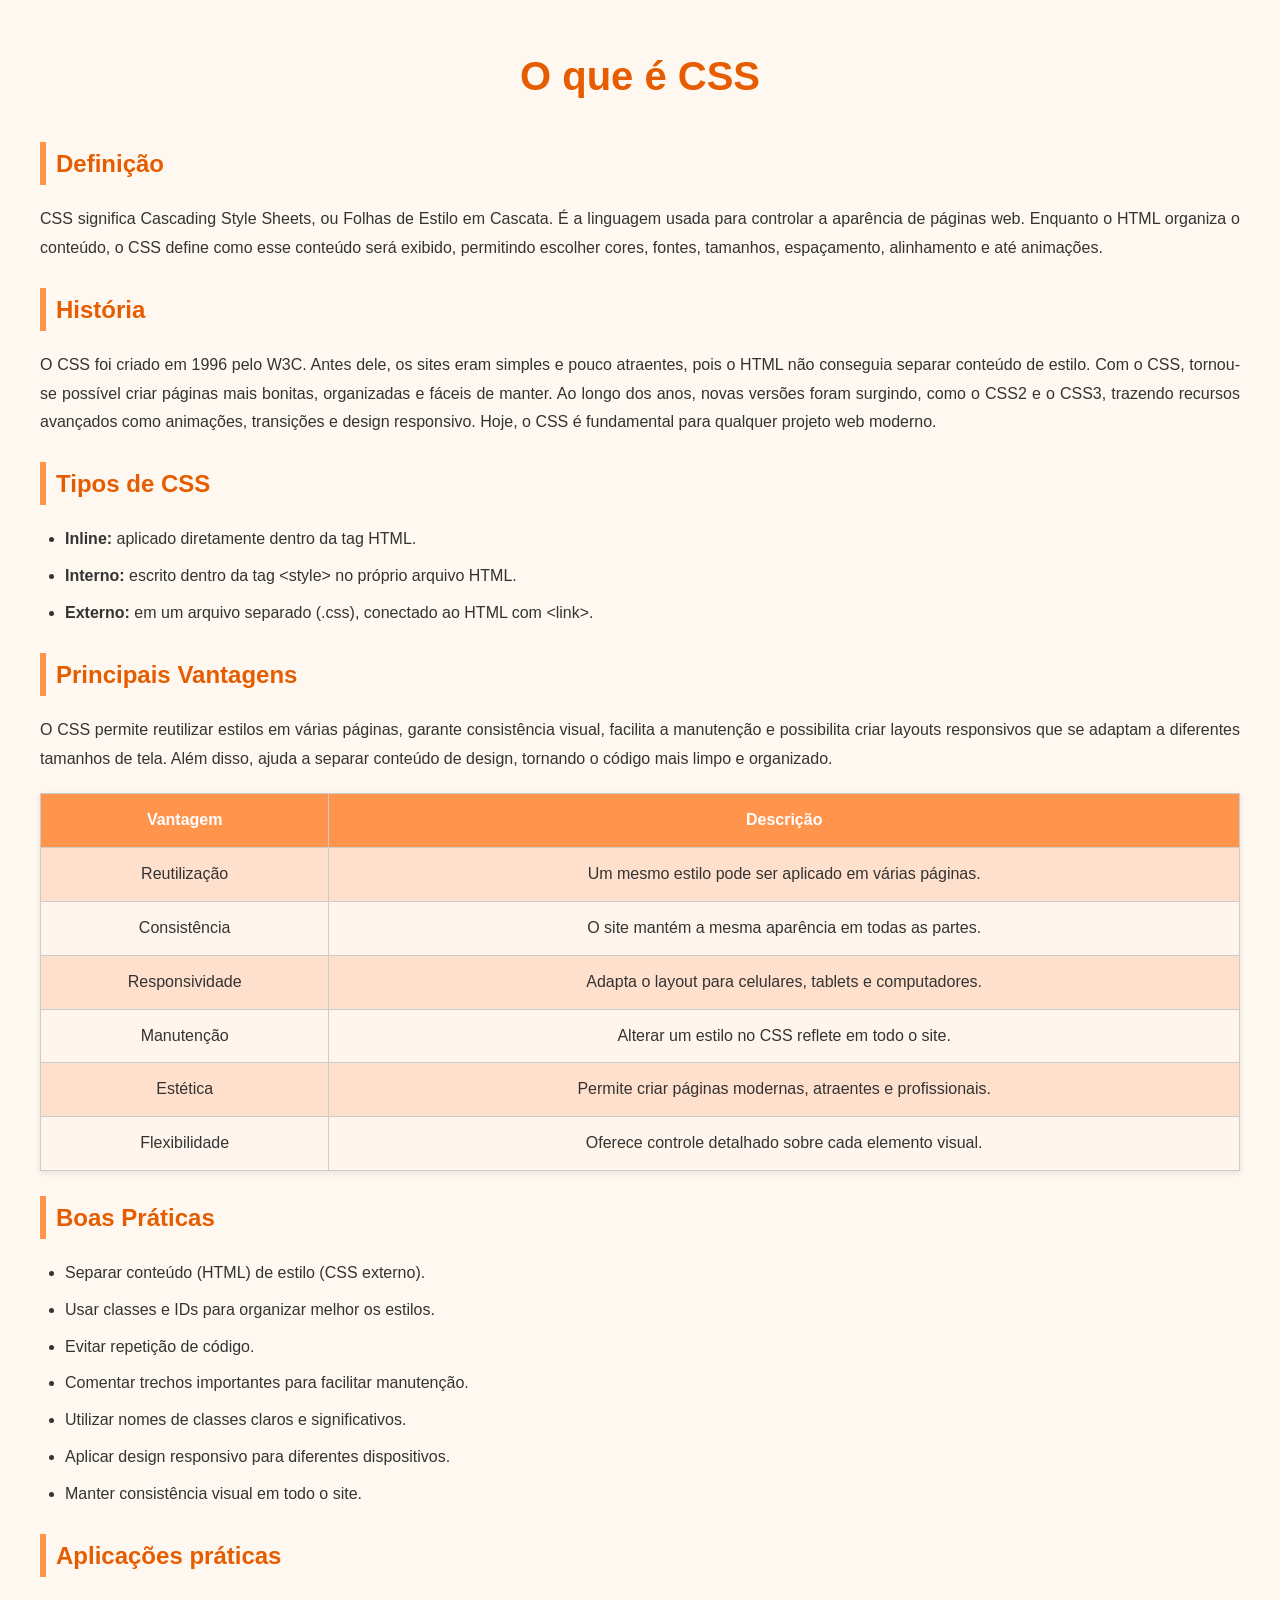
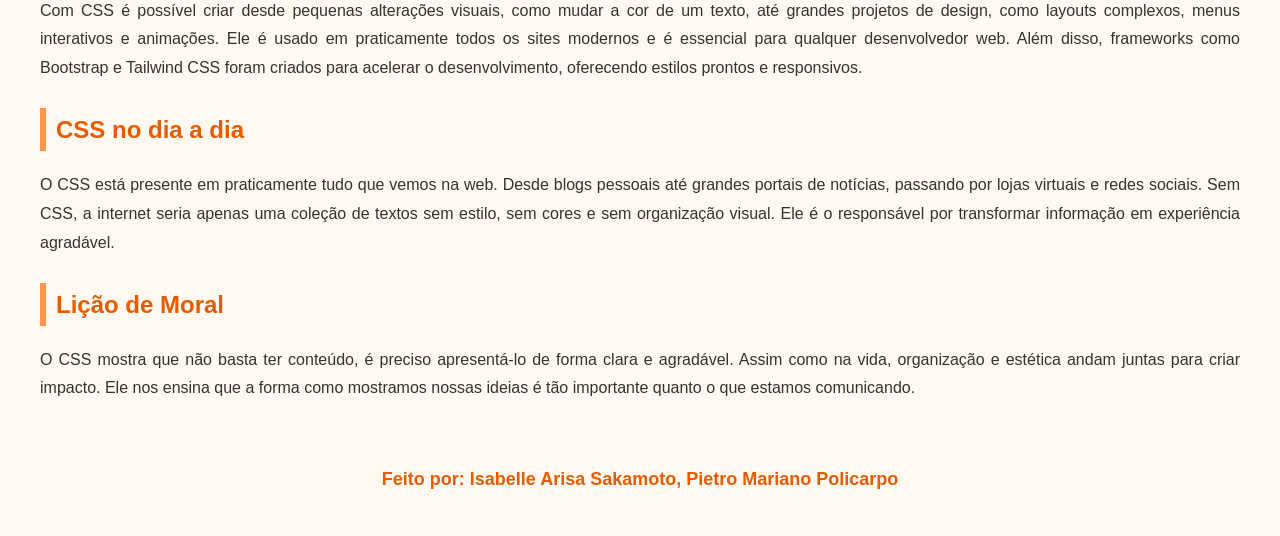
<file: SITES/css/Css/index.html>
<!DOCTYPE html>
<html lang="pt-BR">
<head>
    <meta charset="UTF-8">
    <title>O que é CSS</title>
    <style>
        body {
            background-color: #fff8f0;
            color: #333;
            font-family: "Segoe UI", Arial, sans-serif;
            line-height: 1.8;
            margin: 40px;
        }
        h1 {
            text-align: center;
            margin-bottom: 30px;
            color: #e65c00;
            font-size: 40px;
        }
        h2 {
            margin-top: 25px;
            color: #e65c00;
            border-left: 6px solid #ff944d;
            padding-left: 10px;
        }
        p {
            text-align: justify;
            margin-bottom: 15px;
        }
        ul {
            margin: 15px 0;
            padding-left: 25px;
        }
        li {
            margin-bottom: 8px;
        }
        table {
            width: 100%;
            border-collapse: collapse;
            margin-top: 20px;
            box-shadow: 0 2px 6px rgba(0,0,0,0.1);
        }
        table, th, td {
            border: 1px solid #ccc;
        }
        th, td {
            padding: 12px;
            text-align: center;
        }
        th {
            background-color: #ff944d;
            color: white;
        }
        tr:nth-child(even) {
            background-color: #ffe0cc;
        }
        tr:nth-child(odd) {
            background-color: #fff5ec;
        }
        .autores {
            margin-top: 60px;
            text-align: center;
            font-size: 18px;
            font-weight: bold;
            color: #e65c00;
        }
    </style>
</head>
<body>
    <h1>O que é CSS</h1>

    <h2>Definição</h2>
    <p>
        CSS significa Cascading Style Sheets, ou Folhas de Estilo em Cascata. É a linguagem usada para controlar
        a aparência de páginas web. Enquanto o HTML organiza o conteúdo, o CSS define como esse conteúdo será exibido,
        permitindo escolher cores, fontes, tamanhos, espaçamento, alinhamento e até animações.
    </p>

    <h2>História</h2>
    <p>
        O CSS foi criado em 1996 pelo W3C. Antes dele, os sites eram simples e pouco atraentes, pois o HTML não conseguia
        separar conteúdo de estilo. Com o CSS, tornou-se possível criar páginas mais bonitas, organizadas e fáceis de manter.
        Ao longo dos anos, novas versões foram surgindo, como o CSS2 e o CSS3, trazendo recursos avançados como animações,
        transições e design responsivo. Hoje, o CSS é fundamental para qualquer projeto web moderno.
    </p>

    <h2>Tipos de CSS</h2>
    <ul>
        <li><b>Inline:</b> aplicado diretamente dentro da tag HTML.</li>
        <li><b>Interno:</b> escrito dentro da tag &lt;style&gt; no próprio arquivo HTML.</li>
        <li><b>Externo:</b> em um arquivo separado (.css), conectado ao HTML com &lt;link&gt;.</li>
    </ul>

    <h2>Principais Vantagens</h2>
    <p>
        O CSS permite reutilizar estilos em várias páginas, garante consistência visual, facilita a manutenção e possibilita
        criar layouts responsivos que se adaptam a diferentes tamanhos de tela. Além disso, ajuda a separar conteúdo de design,
        tornando o código mais limpo e organizado.
    </p>

    <table>
        <tr>
            <th>Vantagem</th>
            <th>Descrição</th>
        </tr>
        <tr>
            <td>Reutilização</td>
            <td>Um mesmo estilo pode ser aplicado em várias páginas.</td>
        </tr>
        <tr>
            <td>Consistência</td>
            <td>O site mantém a mesma aparência em todas as partes.</td>
        </tr>
        <tr>
            <td>Responsividade</td>
            <td>Adapta o layout para celulares, tablets e computadores.</td>
        </tr>
        <tr>
            <td>Manutenção</td>
            <td>Alterar um estilo no CSS reflete em todo o site.</td>
        </tr>
        <tr>
            <td>Estética</td>
            <td>Permite criar páginas modernas, atraentes e profissionais.</td>
        </tr>
        <tr>
            <td>Flexibilidade</td>
            <td>Oferece controle detalhado sobre cada elemento visual.</td>
        </tr>
    </table>

    <h2>Boas Práticas</h2>
    <ul>
        <li>Separar conteúdo (HTML) de estilo (CSS externo).</li>
        <li>Usar classes e IDs para organizar melhor os estilos.</li>
        <li>Evitar repetição de código.</li>
        <li>Comentar trechos importantes para facilitar manutenção.</li>
        <li>Utilizar nomes de classes claros e significativos.</li>
        <li>Aplicar design responsivo para diferentes dispositivos.</li>
        <li>Manter consistência visual em todo o site.</li>
    </ul>

    <h2>Aplicações práticas</h2>
    <p>
        Com CSS é possível criar desde pequenas alterações visuais, como mudar a cor de um texto, até grandes projetos
        de design, como layouts complexos, menus interativos e animações. Ele é usado em praticamente todos os sites
        modernos e é essencial para qualquer desenvolvedor web. Além disso, frameworks como Bootstrap e Tailwind CSS
        foram criados para acelerar o desenvolvimento, oferecendo estilos prontos e responsivos.
    </p>

    <h2>CSS no dia a dia</h2>
    <p>
        O CSS está presente em praticamente tudo que vemos na web. Desde blogs pessoais até grandes portais de notícias,
        passando por lojas virtuais e redes sociais. Sem CSS, a internet seria apenas uma coleção de textos sem estilo,
        sem cores e sem organização visual. Ele é o responsável por transformar informação em experiência agradável.
    </p>

    <h2>Lição de Moral</h2>
    <p>
        O CSS mostra que não basta ter conteúdo, é preciso apresentá-lo de forma clara e agradável.
        Assim como na vida, organização e estética andam juntas para criar impacto. Ele nos ensina que
        a forma como mostramos nossas ideias é tão importante quanto o que estamos comunicando.
    </p>

    <!-- Nomes centralizados no final -->
    <div class="autores">
        Feito por: Isabelle Arisa Sakamoto, Pietro Mariano Policarpo
    </div>
</body>
</html>
</file>
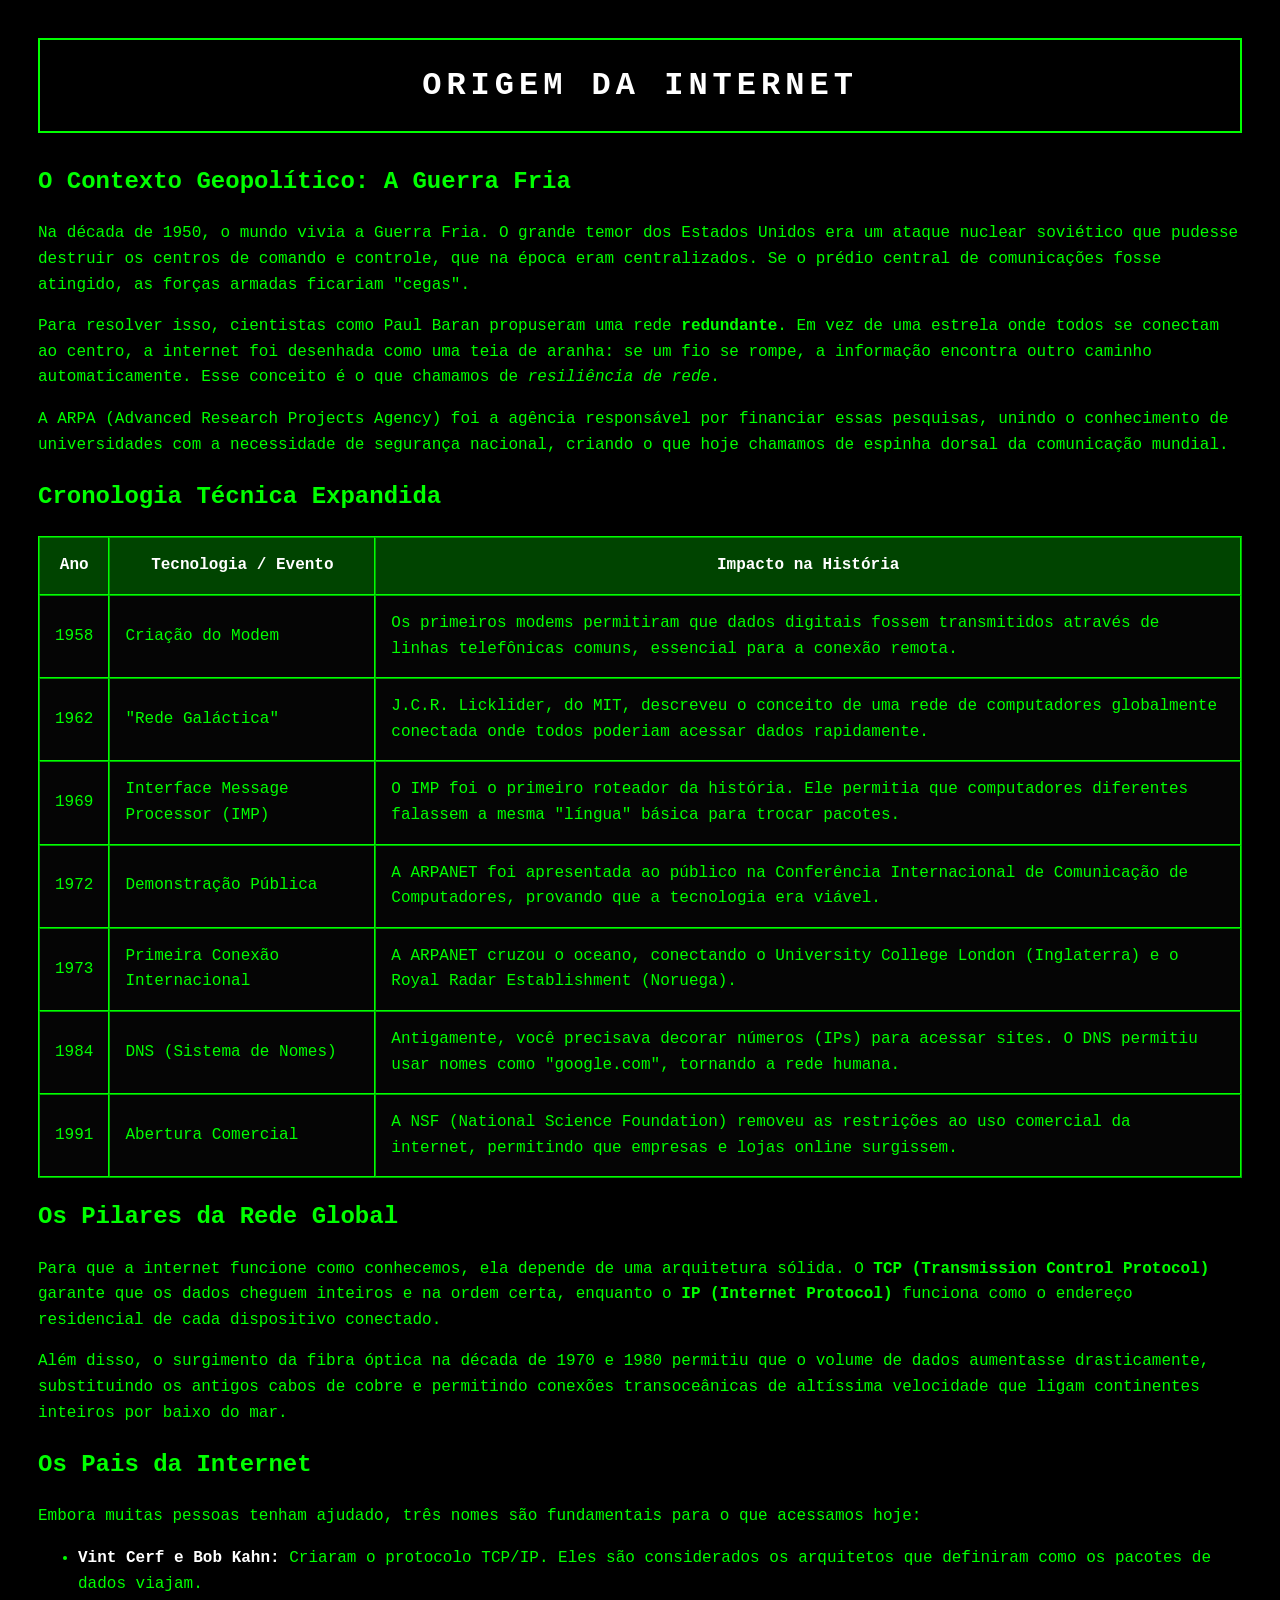
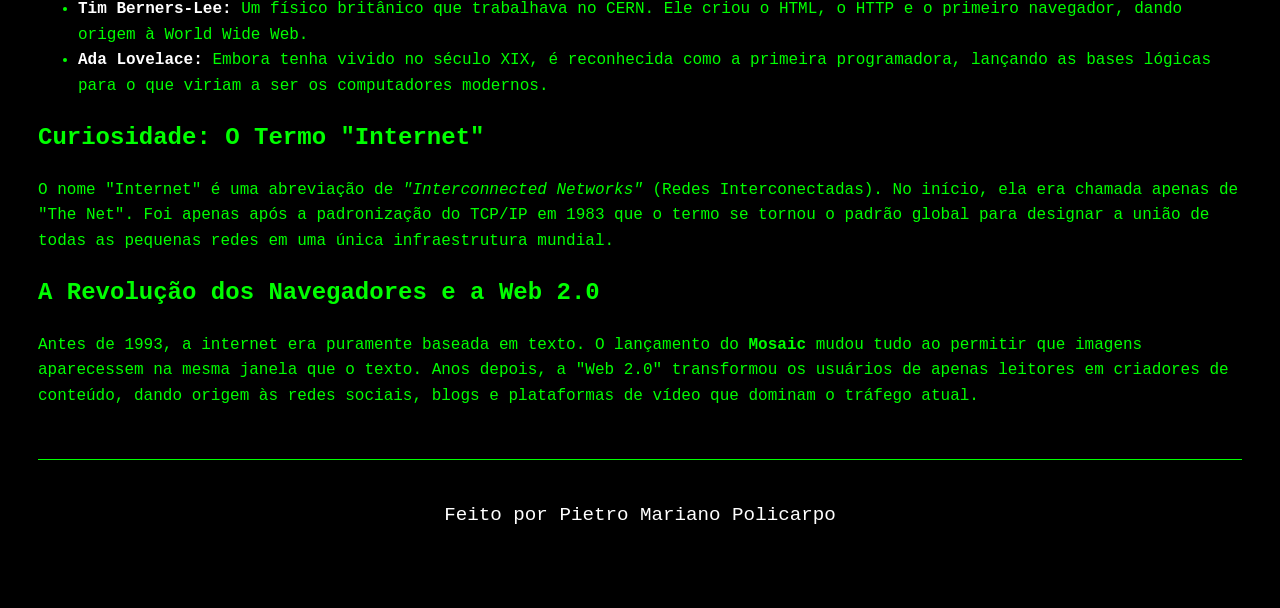
<file: SITES/css/Css/Origem da Internet.html>
<!DOCTYPE html>
<html lang="pt-br">
<head>
    <meta charset="UTF-8">
    <title>Origem da Internet</title>
</head>
<body style="background-color: #000000; color: #00FF00; font-family: 'Courier New', Courier, monospace; line-height: 1.6; padding: 30px;">

    <header style="text-align: center; border: 2px solid #00FF00; padding: 20px; margin-bottom: 30px;">
        <h1 style="color: #ffffff; text-transform: uppercase; letter-spacing: 5px; margin: 0;">Origem da Internet</h1>
    </header>

    <section>
        <h2>O Contexto Geopolítico: A Guerra Fria</h2>
        <p>Na década de 1950, o mundo vivia a Guerra Fria. O grande temor dos Estados Unidos era um ataque nuclear soviético que pudesse destruir os centros de comando e controle, que na época eram centralizados. Se o prédio central de comunicações fosse atingido, as forças armadas ficariam "cegas". </p>
        <p>Para resolver isso, cientistas como Paul Baran propuseram uma rede <b>redundante</b>. Em vez de uma estrela onde todos se conectam ao centro, a internet foi desenhada como uma teia de aranha: se um fio se rompe, a informação encontra outro caminho automaticamente. Esse conceito é o que chamamos de <i>resiliência de rede</i>.</p>
        <p>A ARPA (Advanced Research Projects Agency) foi a agência responsável por financiar essas pesquisas, unindo o conhecimento de universidades com a necessidade de segurança nacional, criando o que hoje chamamos de espinha dorsal da comunicação mundial.</p>
    </section>

    <section>
        <h2>Cronologia Técnica Expandida</h2>
        <table border="1" cellpadding="15" cellspacing="0" style="width: 100%; border-color: #00FF00; background-color: #050505; color: #00FF00;">
            <thead>
                <tr style="background-color: #004400; color: #ffffff;">
                    <th>Ano</th>
                    <th>Tecnologia / Evento</th>
                    <th>Impacto na História</th>
                </tr>
            </thead>
            <tbody>
                <tr>
                    <td>1958</td>
                    <td>Criação do Modem</td>
                    <td>Os primeiros modems permitiram que dados digitais fossem transmitidos através de linhas telefônicas comuns, essencial para a conexão remota.</td>
                </tr>
                <tr>
                    <td>1962</td>
                    <td>"Rede Galáctica"</td>
                    <td>J.C.R. Licklider, do MIT, descreveu o conceito de uma rede de computadores globalmente conectada onde todos poderiam acessar dados rapidamente.</td>
                </tr>
                <tr>
                    <td>1969</td>
                    <td>Interface Message Processor (IMP)</td>
                    <td>O IMP foi o primeiro roteador da história. Ele permitia que computadores diferentes falassem a mesma "língua" básica para trocar pacotes.</td>
                </tr>
                <tr>
                    <td>1972</td>
                    <td>Demonstração Pública</td>
                    <td>A ARPANET foi apresentada ao público na Conferência Internacional de Comunicação de Computadores, provando que a tecnologia era viável.</td>
                </tr>
                <tr>
                    <td>1973</td>
                    <td>Primeira Conexão Internacional</td>
                    <td>A ARPANET cruzou o oceano, conectando o University College London (Inglaterra) e o Royal Radar Establishment (Noruega).</td>
                </tr>
                <tr>
                    <td>1984</td>
                    <td>DNS (Sistema de Nomes)</td>
                    <td>Antigamente, você precisava decorar números (IPs) para acessar sites. O DNS permitiu usar nomes como "google.com", tornando a rede humana.</td>
                </tr>
                <tr>
                    <td>1991</td>
                    <td>Abertura Comercial</td>
                    <td>A NSF (National Science Foundation) removeu as restrições ao uso comercial da internet, permitindo que empresas e lojas online surgissem.</td>
                </tr>
            </tbody>
        </table>
    </section>

    <section>
        <h2>Os Pilares da Rede Global</h2>
        <p>Para que a internet funcione como conhecemos, ela depende de uma arquitetura sólida. O <b>TCP (Transmission Control Protocol)</b> garante que os dados cheguem inteiros e na ordem certa, enquanto o <b>IP (Internet Protocol)</b> funciona como o endereço residencial de cada dispositivo conectado.</p>
        <p>Além disso, o surgimento da fibra óptica na década de 1970 e 1980 permitiu que o volume de dados aumentasse drasticamente, substituindo os antigos cabos de cobre e permitindo conexões transoceânicas de altíssima velocidade que ligam continentes inteiros por baixo do mar.</p>
    </section>

    <section>
        <h2>Os Pais da Internet</h2>
        <p>Embora muitas pessoas tenham ajudado, três nomes são fundamentais para o que acessamos hoje:</p>
        <ul>
            <li><b style="color: white;">Vint Cerf e Bob Kahn:</b> Criaram o protocolo TCP/IP. Eles são considerados os arquitetos que definiram como os pacotes de dados viajam.</li>
            <li><b style="color: white;">Tim Berners-Lee:</b> Um físico britânico que trabalhava no CERN. Ele criou o HTML, o HTTP e o primeiro navegador, dando origem à World Wide Web.</li>
            <li><b style="color: white;">Ada Lovelace:</b> Embora tenha vivido no século XIX, é reconhecida como a primeira programadora, lançando as bases lógicas para o que viriam a ser os computadores modernos.</li>
        </ul>
    </section>

    <section>
        <h2>Curiosidade: O Termo "Internet"</h2>
        <p>O nome "Internet" é uma abreviação de <i>"Interconnected Networks"</i> (Redes Interconectadas). No início, ela era chamada apenas de "The Net". Foi apenas após a padronização do TCP/IP em 1983 que o termo se tornou o padrão global para designar a união de todas as pequenas redes em uma única infraestrutura mundial.</p>
    </section>

    <section>
        <h2>A Revolução dos Navegadores e a Web 2.0</h2>
        <p>Antes de 1993, a internet era puramente baseada em texto. O lançamento do <b>Mosaic</b> mudou tudo ao permitir que imagens aparecessem na mesma janela que o texto. Anos depois, a "Web 2.0" transformou os usuários de apenas leitores em criadores de conteúdo, dando origem às redes sociais, blogs e plataformas de vídeo que dominam o tráfego atual.</p>
    </section>

    <footer style="text-align: center; margin-top: 50px; padding: 20px; border-top: 1px solid #00FF00;">
        <p style="color: #ffffff; font-size: 1.2em;">Feito por Pietro Mariano Policarpo</p>
    </footer>

</body>
</html>
</file>
